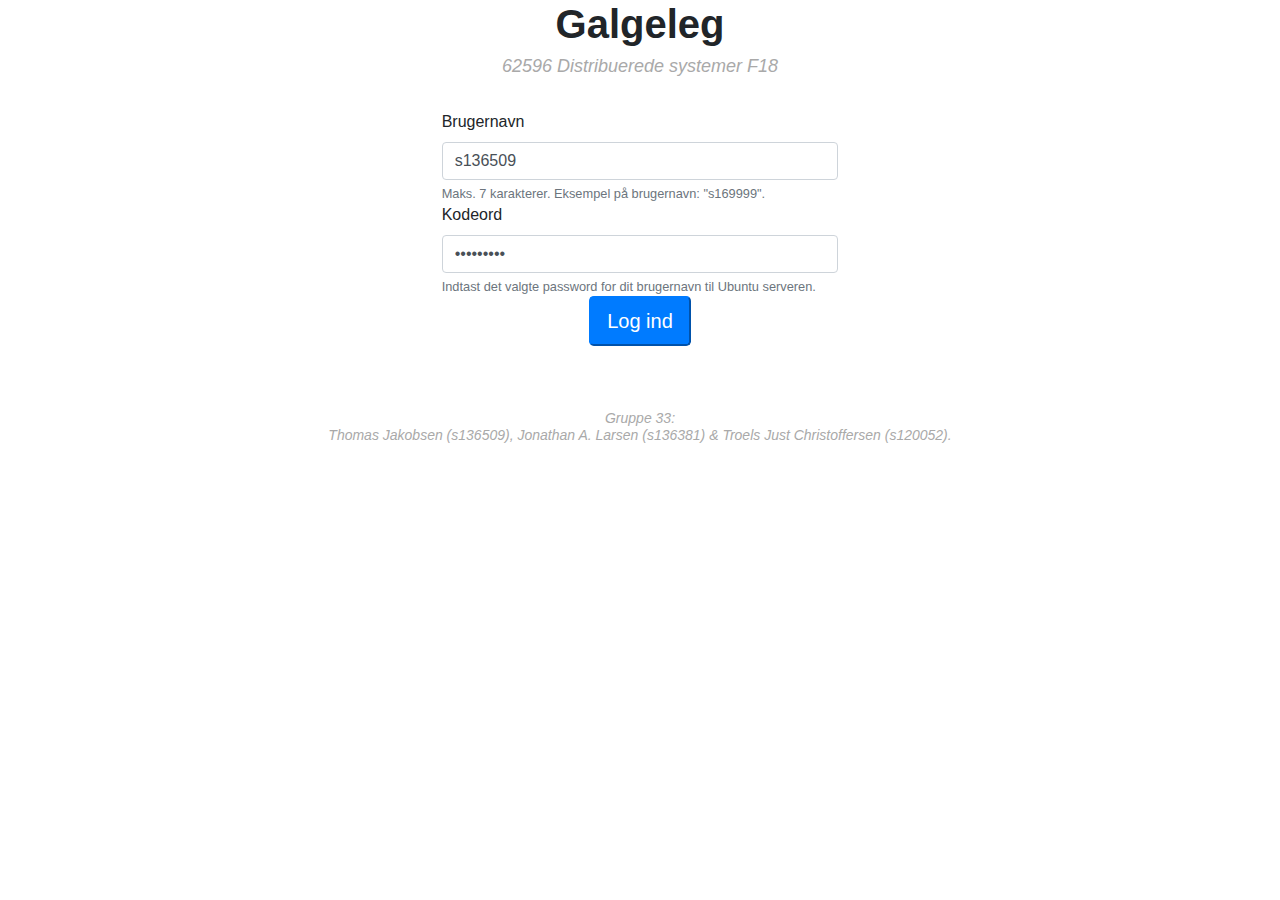
<file: src/main/webapp/index.html>
<!DOCTYPE html>
<html lang="en">
<head>
    <title>Login page</title>

    <meta charset="UTF-8">

    <link rel="shortcut icon" type="image/x-icon"
          href="http://www.dtu.dk/english/-/media/DTU-endk/About%20DTU/PRESS_ROOM/DTU-3.ashx?h=237&la=da&mw=460&w=162">
    <link href="CSS/stylesheet.css" rel="stylesheet">
    <link href="https://maxcdn.bootstrapcdn.com/bootstrap/4.0.0/css/bootstrap.min.css" rel="stylesheet">
</head>
<body>

<script src="https://ajax.googleapis.com/ajax/libs/jquery/3.2.1/jquery.min.js"></script>
<script src="https://cdnjs.cloudflare.com/ajax/libs/popper.js/1.12.9/umd/popper.min.js"></script>
<script src="https://maxcdn.bootstrapcdn.com/bootstrap/4.0.0/js/bootstrap.min.js"></script>

<h1><b>Galgeleg</b></h1>
<h1 class="classname">62596 Distribuerede systemer F18</h1>
<div class="container" style="display:inline" id="login-module">
    <br>
    <div align="center">
        <form id="login" class="form-group">
            <div class="col-4 text-left">
                <label for="username">Brugernavn</label>
                <input type="text" class="form-control" id="username" name="username" placeholder="Brugernavn"
                       maxlength="7" value="s136509">
                <small id="userNameHelp" class="form-text text-muted">Maks. 7 karakterer. Eksempel på brugernavn:
                    "s169999".
                </small>

                <label for="password">Kodeord</label>
                <input type="password" class="form-control" id="password" name="password" placeholder="Kodeord"
                        value="flotfyr12">
                <small id="userPasswordHelp" class="form-text text-muted">Indtast det valgte password for dit
                    brugernavn til Ubuntu serveren.
                </small>
            </div>

            <button type="button" class="btn-lg btn-primary center-block" onclick="Login()">Log ind
            </button>

        </form>
    </div>
    <br>
</div>

<div id="loading" style="display:none;">
    <center>Loading...<br>
        <div class="loader"></div>
    </center>
</div>

<div id="lobby" style="display:none;">
    <div align="center">
        <br>
        <button type="button" class="btn btn-danger btn-lg" id="buttonplay" onclick=Play()>Play!</button>
        <button type="button" class="btn btn-danger btn-lg" id="buttonhighscorelobby" onclick=Play()>Highscore
        </button>
        <br><br>
        <div id="wrapper">
            <div id="menu">
                <p class="welcome">Welcome, <b></b></p>
                <p class="logout"><a id="exit" href="#">Exit Chat</a></p>
                <div style="clear:both"></div>
            </div>

            <div id="chatbox"></div>
            <form name="message" action="" onsubmit="sendMessage()">
                <input name="usermsg" type="text" id="usermsg" size="63" />
                <input name="submitmsg" type="submit"  id="submitmsg" value="Send" />
            </form>
        </div><br>
    </div>
</div>

<div id="game" style="display:none;">

</div>

<h2 class="creators"> Gruppe 33:<br/>Thomas Jakobsen (s136509), Jonathan A. Larsen (s136381) &
    Troels Just Christoffersen (s120052).</h2>

<script src = "JS/javascript-login.js"></script>
<script src = "JS/javascript-lobby.js"></script>

<!-- Imports for Bootstrap -->
<script src="https://cdnjs.cloudflare.com/ajax/libs/popper.js/1.14.0/umd/popper.min.js"
        integrity="sha384-cs/chFZiN24E4KMATLdqdvsezGxaGsi4hLGOzlXwp5UZB1LY//20VyM2taTB4QvJ"
        crossorigin="anonymous"></script>
<script src="https://stackpath.bootstrapcdn.com/bootstrap/4.1.0/js/bootstrap.min.js"
        integrity="sha384-uefMccjFJAIv6A+rW+L4AHf99KvxDjWSu1z9VI8SKNVmz4sk7buKt/6v9KI65qnm"
        crossorigin="anonymous"></script>

</body>
</html>
</file>
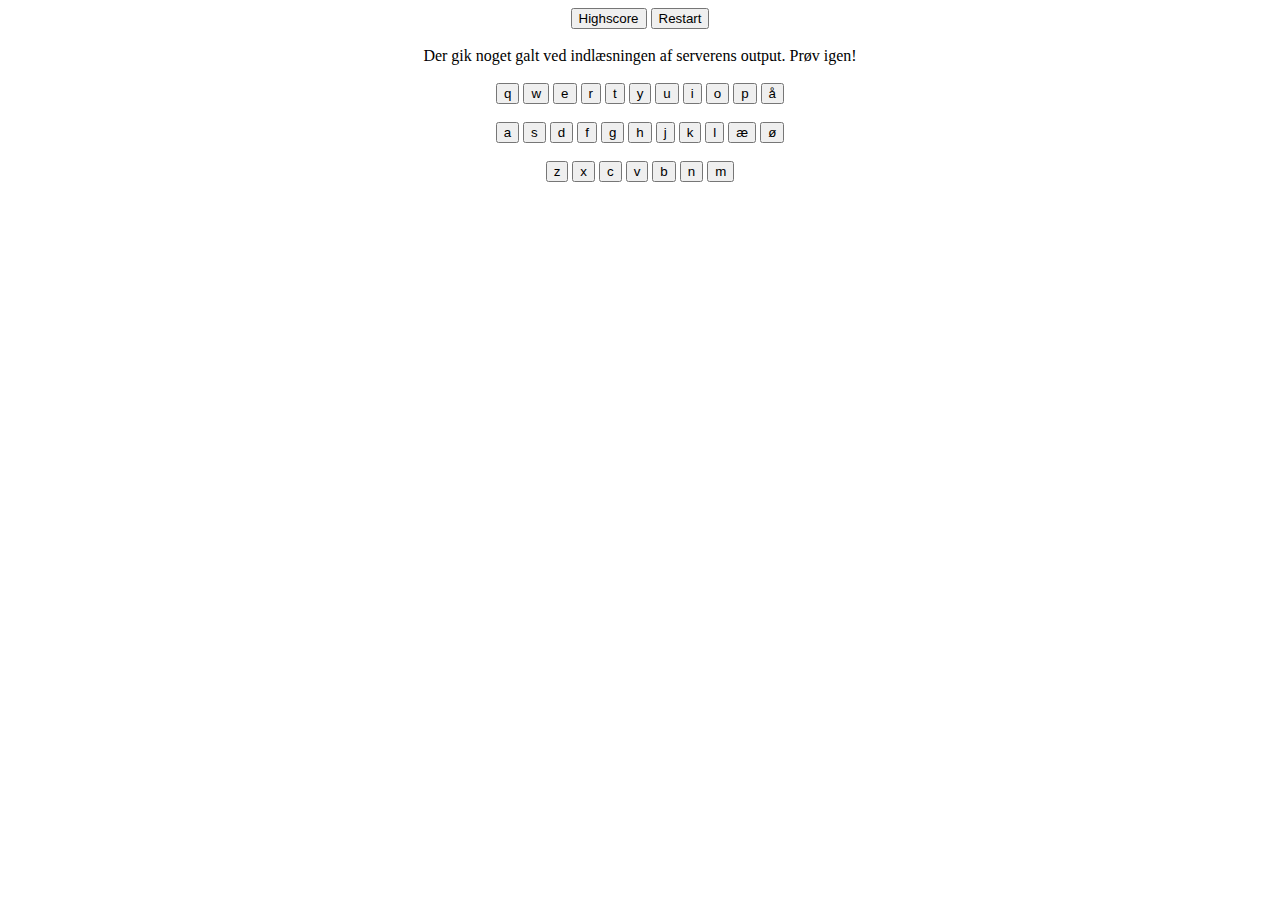
<file: src/main/webapp/game.html>
<!DOCTYPE html>
<html lang="en">
<head>
    <title>Game page</title>

    <meta charset="UTF-8">
</head>
<body>

<div align="center">
    <!--Øverste række knapper-->
    <button type="button" class="btn btn-danger btn-lg" id="buttonhighscore" onclick=restart()>Highscore
    </button>
    <button type="button" class="btn btn-danger btn-lg" id="buttonrestart" onclick=restart()>Restart</button>
    <br>
    <br>
    <p id="VisibleWord" style="display:inline"></p>
    <p id="keyboardoutput" style="display:inline">
        Der gik noget galt ved indlæsningen af serverens output. Prøv igen!
    </p>
    <!--Første række bogstaver--><br><br>
    <button type="button" class="btn btn-info btn-lg" id="q" onclick=GuessLetter("q")>q</button>
    <button type="button" class="btn btn-info btn-lg" id="w" onclick=GuessLetter("w")>w</button>
    <button type="button" class="btn btn-info btn-lg" id="e" onclick=GuessLetter("e")>e</button>
    <button type="button" class="btn btn-info btn-lg" id="r" onclick=GuessLetter("r")>r</button>
    <button type="button" class="btn btn-info btn-lg" id="t" onclick=GuessLetter("t")>t</button>
    <button type="button" class="btn btn-info btn-lg" id="y" onclick=GuessLetter("y")>y</button>
    <button type="button" class="btn btn-info btn-lg" id="u" onclick=GuessLetter("u")>u</button>
    <button type="button" class="btn btn-info btn-lg" id="i" onclick=GuessLetter("i")>i</button>
    <button type="button" class="btn btn-info btn-lg" id="o" onclick=GuessLetter("o")>o</button>
    <button type="button" class="btn btn-info btn-lg" id="p" onclick=GuessLetter("p")>p</button>
    <button type="button" class="btn btn-info btn-lg" id="å" onclick=GuessLetter("å")>å</button>
    <br>
    <br>
    <!--Anden række bogstaver-->
    <button type="button" class="btn btn-info btn-lg" id="a" onclick=GuessLetter("a")>a</button>
    <button type="button" class="btn btn-info btn-lg" id="s" onclick=GuessLetter("s")>s</button>
    <button type="button" class="btn btn-info btn-lg" id="d" onclick=GuessLetter("d")>d</button>
    <button type="button" class="btn btn-info btn-lg" id="f" onclick=GuessLetter("f")>f</button>
    <button type="button" class="btn btn-info btn-lg" id="g" onclick=GuessLetter("g")>g</button>
    <button type="button" class="btn btn-info btn-lg" id="h" onclick=GuessLetter("h")>h</button>
    <button type="button" class="btn btn-info btn-lg" id="j" onclick=GuessLetter("j")>j</button>
    <button type="button" class="btn btn-info btn-lg" id="k" onclick=GuessLetter("k")>k</button>
    <button type="button" class="btn btn-info btn-lg" id="l" onclick=GuessLetter("l")>l</button>
    <button type="button" class="btn btn-info btn-lg" id="æ" onclick=GuessLetter("æ")>æ</button>
    <button type="button" class="btn btn-info btn-lg" id="ø" onclick=GuessLetter("ø")>ø</button>
    <br>
    <br>
    <!--Tredje række bogstaver-->
    <button type="button" class="btn btn-info btn-lg" id="z" onclick=GuessLetter("z")>z</button>
    <button type="button" class="btn btn-info btn-lg" id="x" onclick=GuessLetter("x")>x</button>
    <button type="button" class="btn btn-info btn-lg" id="c" onclick=GuessLetter("c")>c</button>
    <button type="button" class="btn btn-info btn-lg" id="v" onclick=GuessLetter("v")>v</button>
    <button type="button" class="btn btn-info btn-lg" id="b" onclick=GuessLetter("b")>b</button>
    <button type="button" class="btn btn-info btn-lg" id="n" onclick=GuessLetter("n")>n</button>
    <button type="button" class="btn btn-info btn-lg" id="m" onclick=GuessLetter("m")>m</button>
</div>

<script src = "JS/javascript-game.js"></script>

</body>
</html>
</file>
<file: src/main/webapp/CSS/stylesheet.css>
#wrapper, #loginform {
    margin:0 auto;
    padding-bottom:25px;
    background:#EBF4FB;
    width:504px;
    border:1px solid #ACD8F0;
}

#loginform {
    padding-top:18px;
}

#loginform p {
    margin: 5px;
}

#chatbox {
    text-align:left;
    margin:0 auto;
    margin-bottom:25px;
    padding:10px;
    background:#fff;
    height:270px;
    width:430px;
    border:1px solid #ACD8F0;
    overflow:auto;
}

#usermsg {
    width:395px;
    border:1px solid #ACD8F0;
}

#submit {
    width: 60px;
}

.error {
    color: #ff0000;
}

#menu {
    padding:12.5px 25px 12.5px 25px;
}

.welcome {
    float:left;
}

.logout {
    float:right;
}

.msgln {
    margin:0 0 2px 0;
}

.loader {
    border: 16px solid #f3f3f3;
    border-radius: 50%;
    border-top: 16px solid blue;
    border-bottom: 16px solid blue;
    width: 60px;
    height: 60px;
    -webkit-animation: spin 2s linear infinite;
    animation: spin 2s linear infinite;
}

@-webkit-keyframes spin {
    0% {
        -webkit-transform: rotate(0deg);
    }
    100% {
        -webkit-transform: rotate(360deg);
    }
}

@keyframes spin {
    0% {
        transform: rotate(0deg);
    }
    100% {
        transform: rotate(360deg);
    }
}
body {
    background-color: ghostwhite;
    align-content: center;
}

h1 {
    text-align: center;
    font-size: 48px;
}

.classname {
    text-align: center;
    font-size: 18px;
    color: darkgray;
    font-style: italic;

}

.creators {
    align-content: center;
    font-size: 14px;
    font-style: italic;
    text-align: center;
    color: darkgray;
    vertical-align: bottom;
}

.keyboardoutput {
    align-content: center;
    font-size: 14px;
    background-color: white;
}

.helptitle {
    text-align: center;
    font-size: 36px;
}

.helpdesc {
    text-align: left;
    font-size: 14px;
    color: #4e555b;
}
</file>
